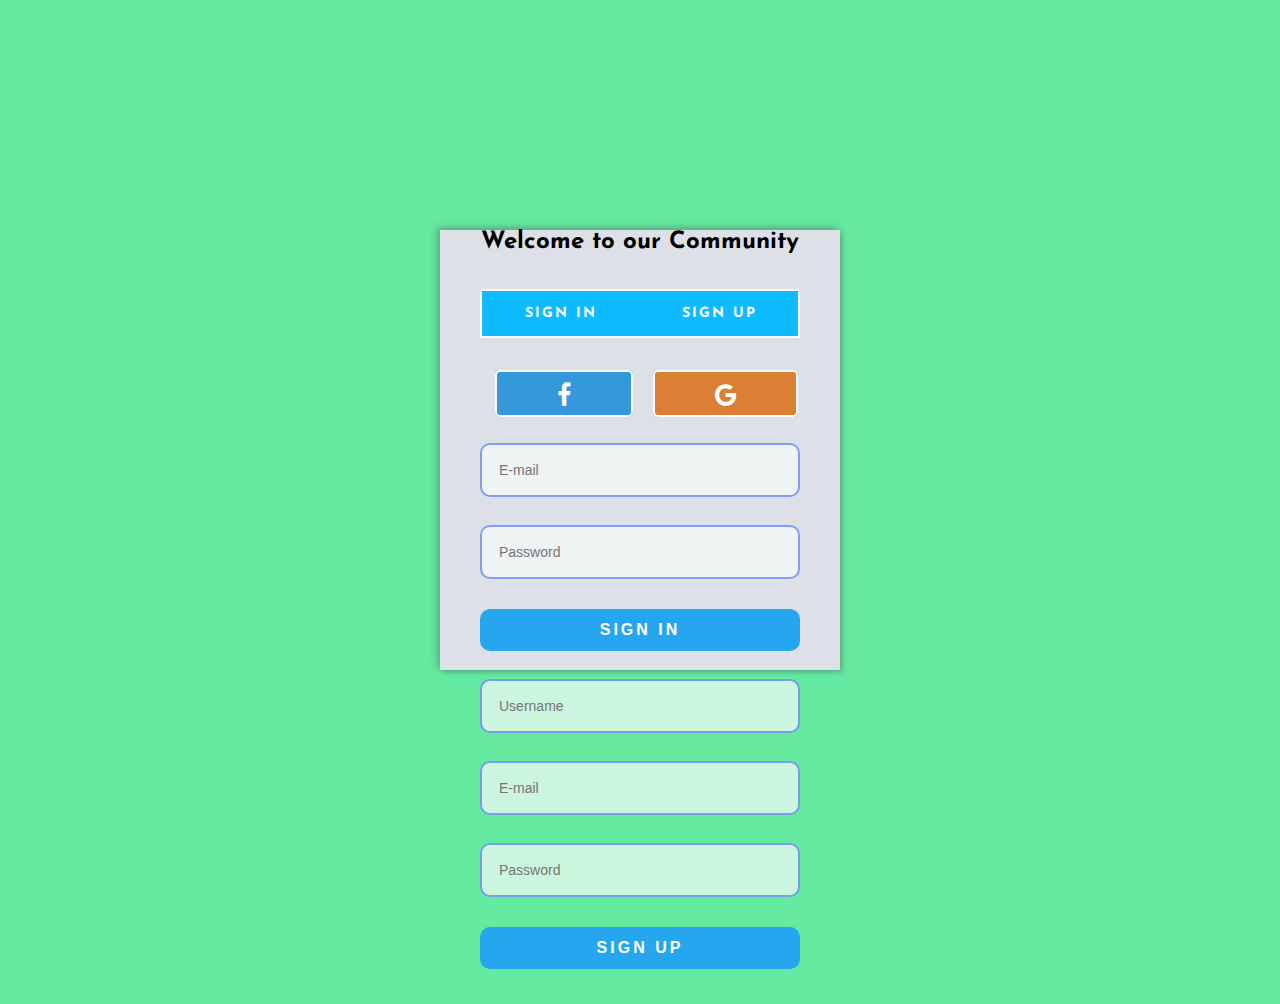
<file: login_toter.html>
<!DOCTYPE html>
<html lang="en">
<head>
  <link rel="stylesheet" href="https://cdnjs.cloudflare.com/ajax/libs/font-awesome/4.7.0/css/font-awesome.min.css">
  <meta charset="UTF-8">
  <meta http-equiv="X-UA-Compatible" content="IE=edge">
  <meta name="viewport" content="width=device-width, initial-scale=1.0">
  <title>Document</title>
  <script src="https://code.jquery.com/jquery-3.6.0.js" integrity="sha256-H+K7U5CnXl1h5ywQfKtSj8PCmoN9aaq30gDh27Xc0jk=" crossorigin="anonymous"></script>
  <style>
 @import url('https://fonts.googleapis.com/css?family=Josefin+Sans');
*{
  margin: 0;
  padding: 0;
  box-sizing: border-box;
  outline: none;
  list-style: none;
  text-decoration: none;
  font-family: 'Josefin Sans', sans-serif;
}
h2{
  text-align: center;
}
body{
  background: #64e9a0;
}
.wrapper{
  max-width: 400px;
  width: 100%;
  height: 440px;
  position: absolute;
  top: 50%;
  left:50%;
  transform: translate(-50%,-50%);
  background: #dde1e7;
  box-shadow: -3px -3px 7px rgba(68, 75, 87, 0.356),
              2px 2px 5px rgba(68, 75, 87, 0.356);
}

.container{
  padding: 35px 40px;
}

.wrapper .tabs ul{
  width: 100%;
   

  margin-bottom:30px;
   border: 2px solid #f9fafc;
  display: flex;
}
    
    

.wrapper .tabs ul li{
  width: 50%;
  padding: 15px 0;
  text-align: center;
  font-size: 14px;
  color: #fefffe;
  font-weight: bold;
  text-transform: uppercase;
  letter-spacing: 2px;
  background: #0ebbff;
  cursor: pointer;
  position: relative;
  transition: all 0.5s ease;
}

.wrapper .tabs ul li.active{
  background: #e3e4e6;
  color: rgb(0, 0, 0);
 
}

.wrapper .input_field{
  margin-bottom: 25px;
  margin-top: 28px;
}

.wrapper .input_field .input{
  width: 100%;
  border: none;
  background: #f5f9fab7;
  color: black;
  font-family: sans-serif;
  border: 2px solid rgba(60, 95, 248, 0.596);
  font-size: 14px;
  padding: 17px;
  border-radius: 10px;
} 
.wrapper .btn{
  margin-top: 30px;
  background: #27a6f0;
 
  padding: 12px;
  text-align: center;
  border-radius: 10px;
  text-transform: uppercase;
  letter-spacing: 3px;
  font-weight: bold;
}
.wrapper .btn:hover{
 background: #276f99;
}

.wrapper .btn a{
  color: rgb(255, 255, 255);
  display: block;
  font-size: 16px;
  font-family: sans-serif;
}
.icon-button{
  margin-top: 45px;
}
.icon-button span{
  margin-left: 15px;
  padding-left: 60px;
  padding-right: 60px;
  padding-top: 20px;
  padding-bottom: 7px;
 
 border-radius: 5px;
  line-height: 30px;
  
  background: #f3f5f7;
 
   
}
.icon-button span.facebook{
  background: #3498db;
  color: #fbfdff;
  border: 2px solid #f9fafc;
}
.icon-button span.google{
  background: #db7f34;
  color: #ffffff;
  border: 2px solid #f9fafc;
}
.icon-button span.facebook:hover{
  background: #3792cf;
}
.icon-button span.google:hover{
  background: #be6c29;
}
 
.icon-button span i{
  font-size: 25px;
   
}
  </style>
</head>
<body>
  <div class="wrapper">
    <h2>Welcome to our Community</h2>
    <div class="container">
        <div class="tabs">
          <ul>
            <li class="sign_in_li">Sign in</li>
            <li class="sign_up_li">Sign up</li>
          </ul>
        </div>
        <div class="sign_in">
          <div class="icon-button"> 
            <span class="facebook"><i class="fa fa-facebook"></i></span>
            <span class="google"><i class="fa fa-google"></i></span>
          </div>
          <div class="input_field">
            <input type="text" placeholder="E-mail" class="input">
          </div>
          <div class="input_field">
            <input type="password" placeholder="Password" class="input">
          </div>
          <div class="btn"><a href="#">Sign in</a></div>
        </div>   
        <div class="sign_up">
      <div class="input_field">
        <input type="text" placeholder="Username" class="input">
      </div>
      <div class="input_field">
        <input type="text" placeholder="E-mail" class="input">
      </div>
      <div class="input_field">
        <input type="password" placeholder="Password" class="input">
      </div>
      <div class="btn"><a href="#">Sign up</a></div>
    </div> 
    </div>
    </div>
<script>
 $(".sign_up").hide();
$(".sign_in_li").addClass("active");

$(".sign_up_li").click(function(){
  $(this).addClass("active");
  $(".sign_in_li").removeClass("active");
  $(".sign_up").show();
   $(".sign_in").hide();
})

$(".sign_in_li").click(function(){
  $(this).addClass("active");
  $(".sign_up_li").removeClass("active");
  $(".sign_in").show();
   $(".sign_up").hide();
})
</script>

</body>
</html>
</file>
